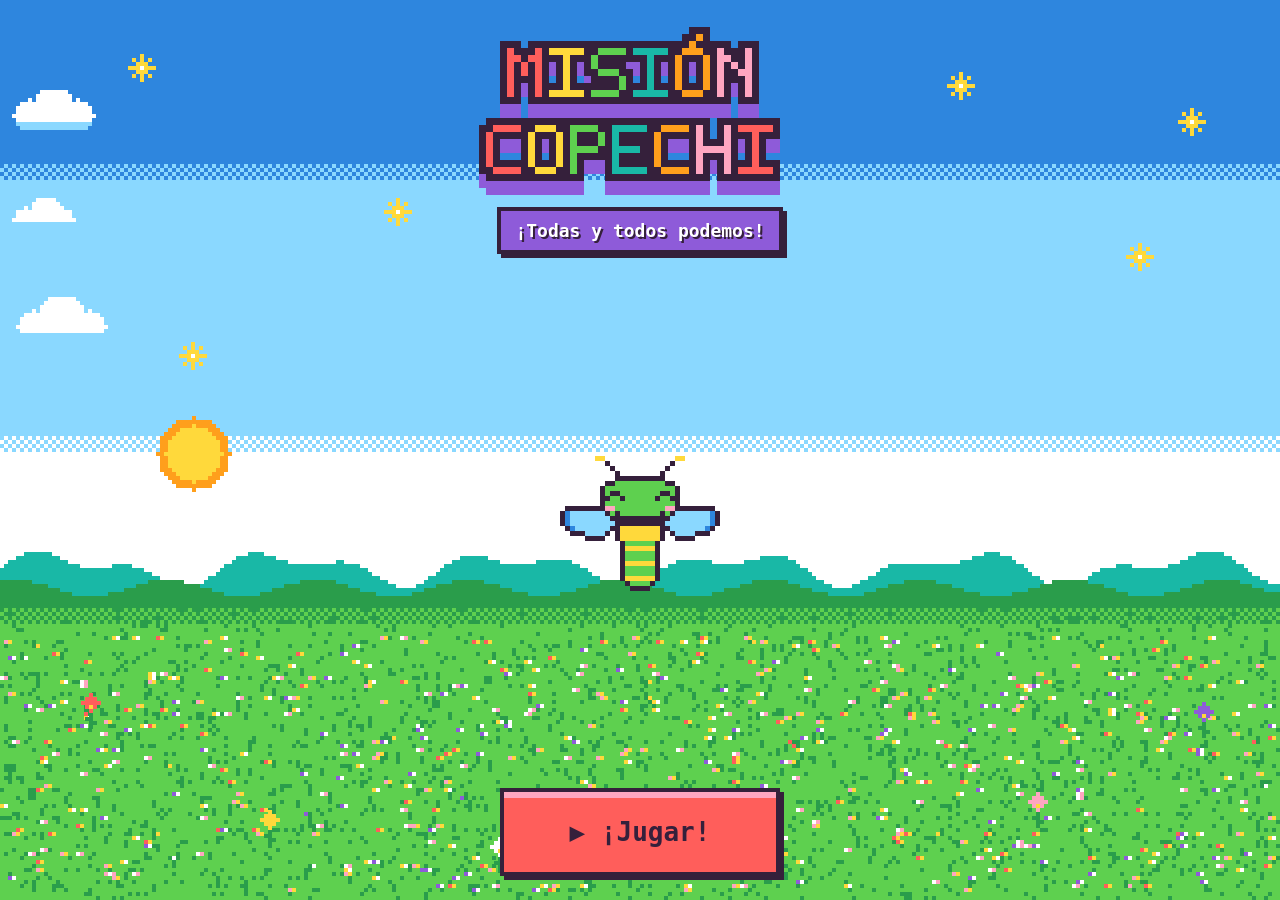
<file: index.html>
<!DOCTYPE html>
<html lang="es">
<head>
<meta charset="utf-8">
<meta name="viewport" content="width=device-width, initial-scale=1, maximum-scale=1, user-scalable=no, viewport-fit=cover">
<meta name="theme-color" content="#8ad8ff">
<title>Misión Copechi</title>
<link rel="stylesheet" href="style.css">
</head>
<body>
<main id="app">
  <section id="inicio" class="pantalla activa">
    <canvas id="inicio-fondo" class="inicio-fondo" aria-hidden="true"></canvas>
    <div id="inicio-deco" class="inicio-deco" aria-hidden="true"></div>
    <div class="inicio-titulo">
      <h1 class="titulo"><canvas id="titulo" aria-hidden="true"></canvas><span class="sr">Misión Copechi</span></h1>
      <p class="subtitulo">¡Todas y todos podemos!</p>
    </div>
    <div class="inicio-copechi"><canvas class="copechi flota" width="32" height="32" data-expr="contenta" aria-hidden="true"></canvas></div>
    <button id="btn-empezar" class="btn-jugar">▶ ¡Jugar!</button>
  </section>

  <section id="avatar" class="pantalla">
    <h2>¡Crea tu personaje!</h2>
    <canvas id="avatar-grande" class="avatar-grande" width="32" height="32" aria-hidden="true"></canvas>
    <div class="selector"><button class="btn flecha" data-campo="piel" data-d="-1" aria-label="Anterior">◀</button><span class="icono-selector">🙂</span><button class="btn flecha" data-campo="piel" data-d="1" aria-label="Siguiente">▶</button></div>
    <div class="selector"><button class="btn flecha" data-campo="pelo" data-d="-1" aria-label="Anterior">◀</button><span class="icono-selector">💇</span><button class="btn flecha" data-campo="pelo" data-d="1" aria-label="Siguiente">▶</button></div>
    <div class="selector"><button class="btn flecha" data-campo="ropa" data-d="-1" aria-label="Anterior">◀</button><span class="icono-selector">👕</span><button class="btn flecha" data-campo="ropa" data-d="1" aria-label="Siguiente">▶</button></div>
    <button id="btn-listo" class="btn grande">✅ ¡Listo!</button>
  </section>

  <section id="mapa" class="pantalla">
    <div id="mapa-barra" class="mapa-barra">
      <span id="mapa-nombre" class="mapa-nombre"></span>
      <div id="mapa-estrellas" class="mapa-estrellas" aria-hidden="true"></div>
      <button id="btn-flechas" class="btn" aria-label="Mostrar u ocultar flechas">🎮</button>
    </div>
    <canvas id="mapa-canvas" width="352" height="448" aria-label="Mapa de la escuela"></canvas>
    <div id="controles" class="controles">
      <button class="btn" data-dir="izquierda" aria-label="Izquierda">◀</button>
      <button class="btn" data-dir="arriba" aria-label="Arriba">▲</button>
      <button class="btn" data-dir="abajo" aria-label="Abajo">▼</button>
      <button class="btn" data-dir="derecha" aria-label="Derecha">▶</button>
    </div>
  </section>

  <section id="juego" class="pantalla">
    <button id="btn-voz" class="btn bocina-btn" aria-label="Escuchar otra vez"><canvas id="ico-bocina" class="ico"></canvas></button>

    <div id="panel-escena" class="panel">
      <div class="dlg">
        <div class="dlg-cabeza">
          <div class="marco-retrato"><canvas id="retrato" class="retrato" width="32" height="32" aria-hidden="true"></canvas></div>
          <span id="dlg-nombre" class="etiqueta"></span>
        </div>
        <div id="dlg-caja" class="caja-rpg" role="button" tabindex="0" aria-label="Siguiente">
          <p id="texto" class="dlg-texto"></p>
          <span id="dlg-mas" class="mas" aria-hidden="true">▼</span>
        </div>
      </div>
      <div id="opciones" class="opciones-rpg"></div>
    </div>

    <div id="panel-fb" class="panel" hidden>
      <div class="fb-copechi">
        <canvas id="fb-copechi" class="copechi" width="32" height="32" data-expr="contenta" aria-hidden="true"></canvas>
        <div id="fb-chispas" class="fb-chispas" aria-hidden="true"></div>
      </div>
      <div class="dlg">
        <div class="dlg-cabeza"><span class="etiqueta">La Copechi</span></div>
        <div id="fb-caja" class="caja-rpg" role="button" tabindex="0" aria-label="Siguiente">
          <p id="fb-texto" class="dlg-texto"></p>
          <span id="fb-mas" class="mas" aria-hidden="true">▼</span>
        </div>
      </div>
      <button id="btn-seguir" class="btn-rpg c2 grande"><canvas class="ico"></canvas><span></span></button>
    </div>
  </section>

  <section id="final" class="pantalla">
    <div class="fila-final">
      <canvas class="copechi grande" width="32" height="32" data-expr="contenta" aria-hidden="true"></canvas>
      <canvas id="avatar-final" class="avatar-grande" width="32" height="32" aria-hidden="true"></canvas>
    </div>
    <div id="estrellas" class="estrellas" aria-hidden="true"></div>
    <p id="texto-final" class="tarjeta"></p>
    <button id="btn-voz-final" class="btn bocina-btn alta" aria-label="Escuchar otra vez"><canvas id="ico-bocina-final" class="ico"></canvas></button>
    <button id="btn-debate" class="btn grande">💬 Para platicar</button>
  </section>

  <section id="debate" class="pantalla">
    <h2>💬 Para platicar en el salón</h2>
    <ol id="preguntas" class="preguntas"></ol>
    <button id="btn-voz-debate" class="btn bocina-btn alta" aria-label="Escuchar otra vez"><canvas id="ico-bocina-debate" class="ico"></canvas></button>
    <button id="btn-reiniciar" class="btn grande">🔁 Jugar otra vez</button>
  </section>
  <div id="fundido" class="fundido" aria-hidden="true"></div>
</main>
<script src="arte.js"></script>
<script src="mapa.js"></script>
<script src="game.js"></script>
</body>
</html>
</file>
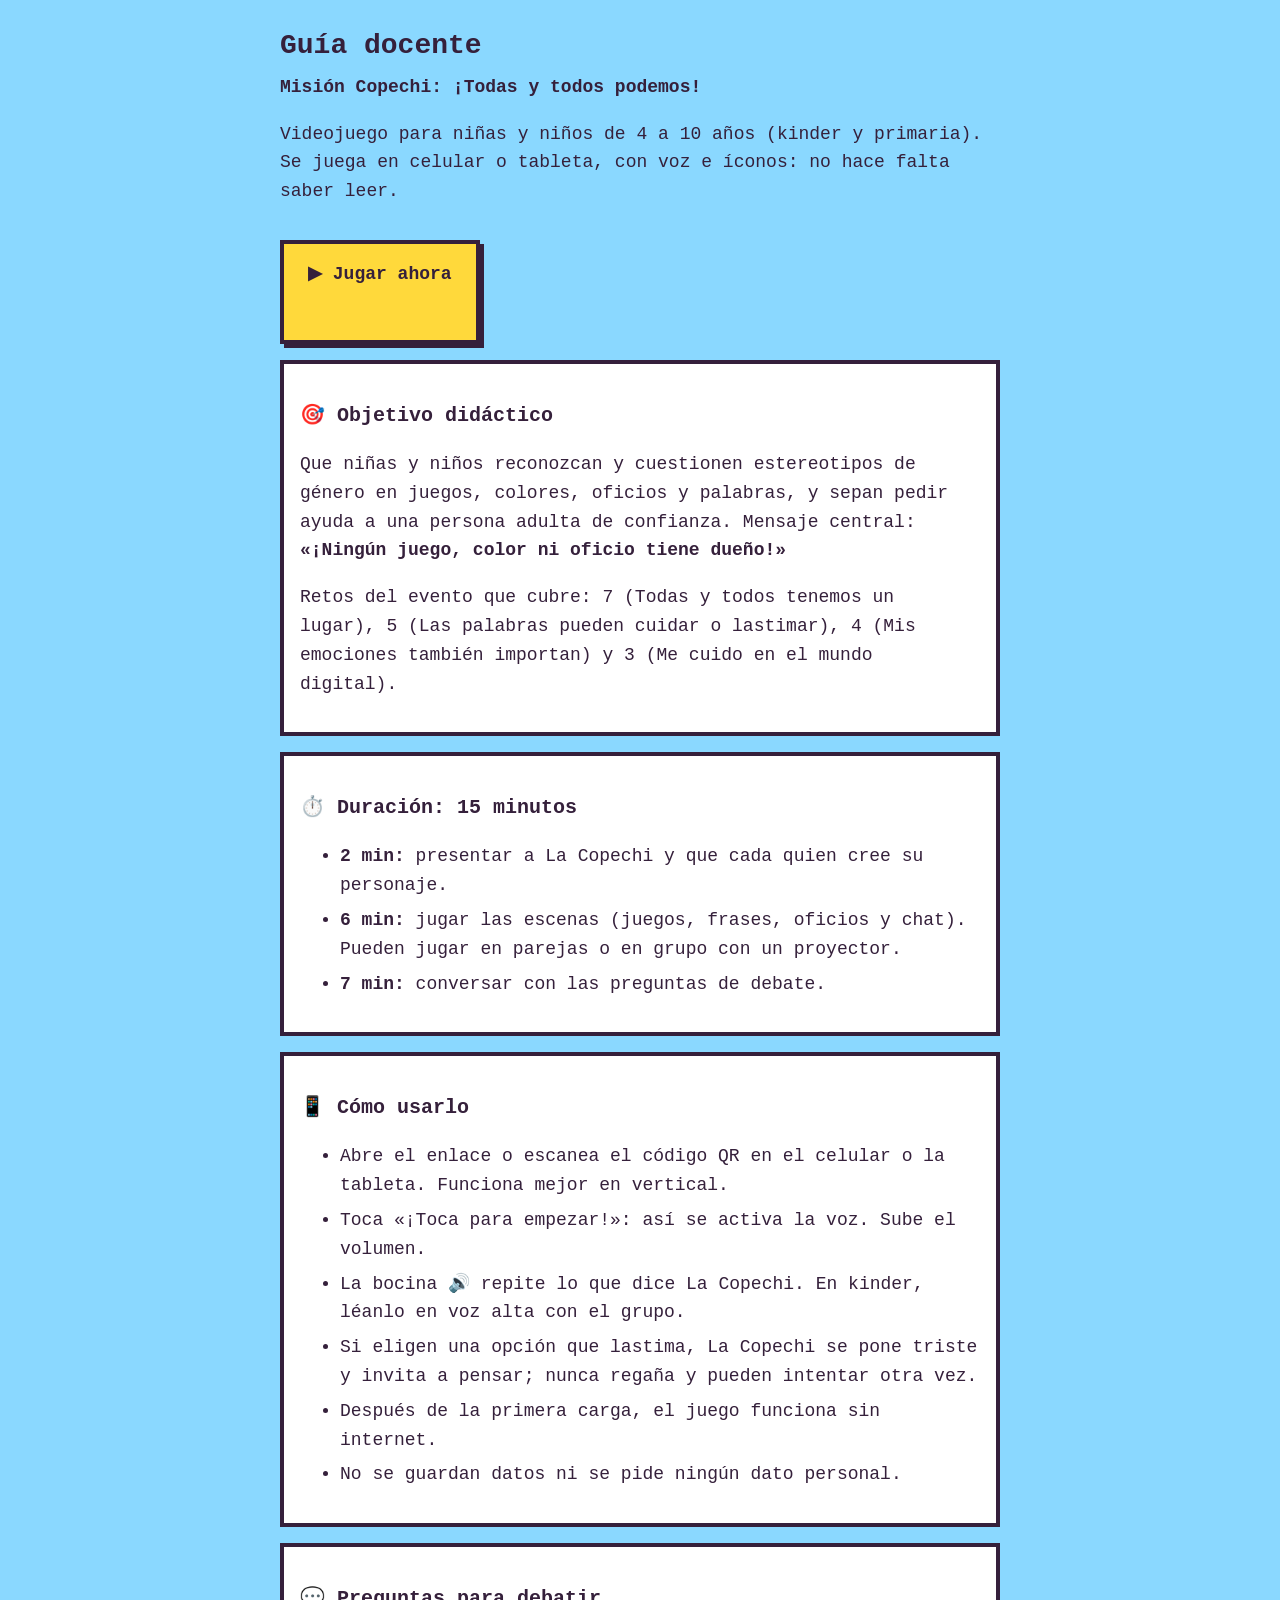
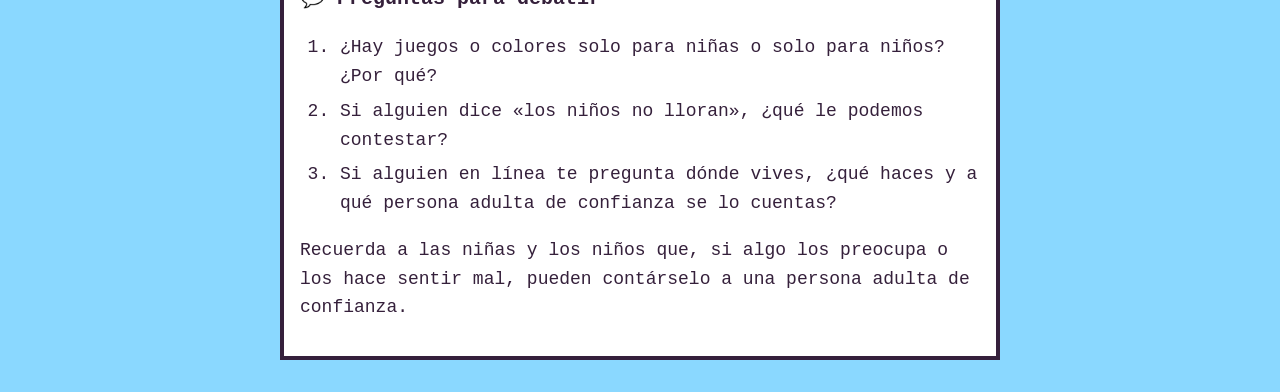
<file: guia-docente.html>
<!DOCTYPE html>
<html lang="es">
<head>
<meta charset="utf-8">
<meta name="viewport" content="width=device-width, initial-scale=1, viewport-fit=cover">
<title>Guía docente · Misión Copechi</title>
<style>
  body { margin: 0; background: #8ad8ff; color: #35203b; font: 18px/1.6 ui-monospace, monospace; padding: env(safe-area-inset-top) 16px 32px; }
  main { max-width: 720px; margin: 0 auto; }
  h1 { font-size: 28px; color: #35203b; margin: 24px 0 4px; }
  h2 { font-size: 20px; color: #35203b; margin: 32px 0 8px; }
  .lema { font-weight: bold; margin: 0 0 16px; }
  section { background: #fff; border: 4px solid #35203b; padding: 4px 16px 16px; margin-top: 16px; }
  li { margin: 6px 0; }
  .jugar { display: inline-block; background: #ffd93b; color: #35203b; border: 4px solid #35203b; box-shadow: 4px 4px 0 #35203b; padding: 16px 24px; margin-top: 16px; text-decoration: none; font-weight: bold; min-height: 64px; }
  @media print { .jugar { display: none; } body { background: #fff; } }
</style>
</head>
<body>
<main>
  <h1>Guía docente</h1>
  <p class="lema">Misión Copechi: ¡Todas y todos podemos!</p>
  <p>Videojuego para niñas y niños de 4 a 10 años (kinder y primaria). Se juega en celular o tableta, con voz e íconos: no hace falta saber leer.</p>
  <a class="jugar" href="index.html">▶ Jugar ahora</a>

  <section>
    <h2>🎯 Objetivo didáctico</h2>
    <p>Que niñas y niños reconozcan y cuestionen estereotipos de género en juegos, colores, oficios y palabras, y sepan pedir ayuda a una persona adulta de confianza. Mensaje central: <b>«¡Ningún juego, color ni oficio tiene dueño!»</b></p>
    <p>Retos del evento que cubre: 7 (Todas y todos tenemos un lugar), 5 (Las palabras pueden cuidar o lastimar), 4 (Mis emociones también importan) y 3 (Me cuido en el mundo digital).</p>
  </section>

  <section>
    <h2>⏱️ Duración: 15 minutos</h2>
    <ul>
      <li><b>2 min:</b> presentar a La Copechi y que cada quien cree su personaje.</li>
      <li><b>6 min:</b> jugar las escenas (juegos, frases, oficios y chat). Pueden jugar en parejas o en grupo con un proyector.</li>
      <li><b>7 min:</b> conversar con las preguntas de debate.</li>
    </ul>
  </section>

  <section>
    <h2>📱 Cómo usarlo</h2>
    <ul>
      <li>Abre el enlace o escanea el código QR en el celular o la tableta. Funciona mejor en vertical.</li>
      <li>Toca «¡Toca para empezar!»: así se activa la voz. Sube el volumen.</li>
      <li>La bocina 🔊 repite lo que dice La Copechi. En kinder, léanlo en voz alta con el grupo.</li>
      <li>Si eligen una opción que lastima, La Copechi se pone triste y invita a pensar; nunca regaña y pueden intentar otra vez.</li>
      <li>Después de la primera carga, el juego funciona sin internet.</li>
      <li>No se guardan datos ni se pide ningún dato personal.</li>
    </ul>
  </section>

  <section>
    <h2>💬 Preguntas para debatir</h2>
    <ol id="preguntas"></ol>
    <p>Recuerda a las niñas y los niños que, si algo los preocupa o los hace sentir mal, pueden contárselo a una persona adulta de confianza.</p>
  </section>
</main>
<script>
  fetch('data/scenes.json').then((r) => r.json()).then((d) => {
    const fin = Object.values(d.escenas).find((e) => e.final);
    const ol = document.getElementById('preguntas');
    (fin.preguntas || []).forEach((q) => { const li = document.createElement('li'); li.textContent = q; ol.append(li); });
  }).catch(() => {});
</script>
</body>
</html>
</file>
<file: style.css>
* { box-sizing: border-box; -webkit-tap-highlight-color: transparent; }
html, body { margin: 0; height: 100%; overflow: hidden; touch-action: manipulation; overscroll-behavior: none; }
body {
  height: 100dvh;
  padding: env(safe-area-inset-top) env(safe-area-inset-right) env(safe-area-inset-bottom) env(safe-area-inset-left);
  background: #8ad8ff;
  color: #35203b;
  font-family: "Press Start 2P", ui-monospace, monospace;
  font-size: 16px;
  line-height: 1.5;
  user-select: none;
  -webkit-user-select: none;
}
canvas { image-rendering: pixelated; display: block; }
#app { height: 100%; max-width: 480px; margin: 0 auto; position: relative; }
.pantalla { display: none; height: 100%; flex-direction: column; align-items: center; justify-content: center; gap: 16px; padding: 16px; text-align: center; }
.pantalla.activa { display: flex; }
h1 { font-size: 24px; margin: 0; color: #35203b; }
h2 { font-size: 18px; margin: 0; color: #35203b; }

.btn {
  font: inherit; color: #35203b; background: #ffd93b; border: 4px solid #35203b; border-radius: 0;
  min-height: 64px; min-width: 64px; padding: 12px 16px; cursor: pointer; touch-action: manipulation;
  box-shadow: 4px 4px 0 #35203b;
}
.btn:active { transform: translate(4px, 4px); box-shadow: none; }
.btn.grande { width: 100%; min-height: 80px; font-size: 16px; }
.copechi { width: 96px; height: 96px; }
.copechi.grande { width: 128px; height: 128px; }
.avatar-grande { width: 96px; height: 96px; flex: none; }

.tarjeta { background: #fff; border: 4px solid #35203b; margin: 0; padding: 12px; width: 100%; font-size: 16px; line-height: 1.5; }

/* Constructor de avatar */
#avatar { gap: 24px; }
#avatar .grande { margin-top: 24px; }
.selector { width: 100%; display: flex; align-items: center; justify-content: space-between; }
.flecha { font-size: 28px; width: 88px; }
.icono-selector { font-size: 40px; }
.fila-final { display: flex; align-items: center; justify-content: center; gap: 16px; }

.estrellas { display: flex; flex-wrap: wrap; justify-content: center; gap: 8px; }
.estrellas canvas { width: 48px; height: 48px; }

@media (min-height: 760px) {
  .copechi { width: 128px; height: 128px; }
}
@media (max-height: 600px) { .copechi.grande { width: 96px; height: 96px; } }

.preguntas { text-align: left; margin: 0; padding: 0 0 0 28px; width: 100%; font-size: 16px; line-height: 1.5; display: flex; flex-direction: column; gap: 16px; }
.preguntas li { background: #fff; border: 4px solid #35203b; padding: 8px 12px; margin-left: -8px; }

/* Mapa (vista desde arriba) */
#mapa { justify-content: flex-start; gap: 4px; padding: 4px; }
.mapa-barra { width: 100%; height: 64px; flex: none; display: flex; align-items: center; justify-content: space-between; }
.mapa-nombre { font-size: 16px; color: #fff; background: var(--u); padding: 6px 12px; margin-left: 8px; box-shadow: 0 -2px 0 0 var(--k), 0 2px 0 0 var(--k), -2px 0 0 0 var(--k), 2px 0 0 0 var(--k), 4px 4px 0 0 var(--k); }
#mapa-canvas { width: 352px; height: 448px; flex: none; border: 0; touch-action: none; background: #5ed04f; }
.controles { display: flex; gap: 24px; justify-content: center; flex: none; }
.controles.oculto { display: none; }
#mapa .btn { width: 64px; height: 64px; padding: 0; font-size: 28px; touch-action: none; }
.mapa-nombre { flex: none; }
.mapa-estrellas { flex: none; display: flex; gap: 4px; justify-content: center; align-items: center; background: var(--b); padding: 4px 8px; margin-right: 8px; box-shadow: 0 -2px 0 0 var(--k), 0 2px 0 0 var(--k), -2px 0 0 0 var(--k), 2px 0 0 0 var(--k), 4px 4px 0 0 var(--k); }
.mapa-estrellas canvas { width: 32px; height: 32px; }
.fundido { position: absolute; inset: 0; z-index: 5; background: #35203b; opacity: 0; pointer-events: none; transition: opacity .3s linear; }
.fundido.negro { opacity: 1; }

/* ---------- Pantalla de inicio ---------- */
:root { --k: #35203b; --w: #fff; --y: #ffd93b; --Y: #ff9f1c; --r: #ff5e5b; --p: #ffa6c1; --g: #5ed04f; --G: #2a9d4b; --b: #8ad8ff; --B: #2e86de; --u: #8e5bd9; --e: #19b8a6; }
.sr { position: absolute; width: 1px; height: 1px; overflow: hidden; clip: rect(0 0 0 0); white-space: nowrap; }
#inicio { position: fixed; inset: 0; z-index: 3; justify-content: space-between; gap: 0; overflow: hidden;
  padding: calc(20px + env(safe-area-inset-top)) 16px calc(24px + env(safe-area-inset-bottom)); }
.inicio-fondo, .inicio-deco { position: absolute; left: 0; top: 0; width: 100%; height: 100%; }
.inicio-fondo { z-index: 0; }
.inicio-deco { z-index: 1; pointer-events: none; overflow: hidden; }
.inicio-titulo, .inicio-copechi, #btn-empezar { position: relative; z-index: 2; }
.inicio-titulo { display: flex; flex-direction: column; align-items: center; gap: 12px; }
.titulo { margin: 0; line-height: 0; }
.titulo canvas { width: 322px; height: 175px; max-width: 100%; }
.subtitulo { margin: 0; padding: 8px 14px; background: var(--u); color: var(--w); border: 4px solid var(--k); box-shadow: 4px 4px 0 var(--k);
  font-weight: bold; font-size: 18px; line-height: 1.3; text-shadow: 2px 2px 0 var(--k); }
.inicio-copechi { flex: 1; display: flex; align-items: center; justify-content: center; }
.inicio-copechi .copechi { width: 160px; height: 160px; }
.flota { animation: flota 2.4s steps(6) infinite alternate; }
@keyframes flota { from { transform: translateY(-8px); } to { transform: translateY(8px); } }
.btn-jugar { font: inherit; font-weight: bold; font-size: 26px; width: min(100%, 280px); min-height: 88px; align-self: center;
  color: var(--k); background: var(--r); border: 4px solid var(--k); border-radius: 0; cursor: pointer; touch-action: manipulation;
  box-shadow: 4px 4px 0 var(--k), inset 0 6px 0 var(--p); animation: late 1.4s ease-in-out infinite; }
.btn-jugar:active { transform: translate(4px, 4px); box-shadow: inset 0 6px 0 var(--p); animation: none; }
@keyframes late { 50% { transform: scale(1.05); } }
.nube { position: absolute; left: 0; animation: nube linear infinite; }
@keyframes nube { from { transform: translateX(-140px); } to { transform: translateX(calc(100vw + 20px)); } }
.chispa { position: absolute; }
.chispa canvas { position: absolute; left: 0; top: 0; width: 100%; height: 100%; animation: parp 1.2s linear infinite; }
.chispa canvas + canvas { animation-name: parp2; }
@keyframes parp { 0%, 49.9% { opacity: 1; } 50%, 100% { opacity: 0; } }
@keyframes parp2 { 0%, 49.9% { opacity: 0; } 50%, 100% { opacity: 1; } }
@media (prefers-reduced-motion: reduce) {
  .flota, .btn-jugar, .nube, .chispa canvas { animation: none; }
  .chispa canvas + canvas { opacity: 0; }
}

/* ---------- Diálogos RPG (encima del mapa) ---------- */
:root { --borde: 0 -4px 0 0 var(--k), 0 4px 0 0 var(--k), -4px 0 0 0 var(--k), 4px 0 0 0 var(--k); --sombra: 4px 8px 0 0 var(--k), 8px 4px 0 0 var(--k); }
#juego { position: absolute; inset: 0; z-index: 4; background: rgba(53, 32, 59, .5); justify-content: flex-end; align-items: stretch; gap: 0;
  padding: 16px 20px 24px; text-align: left; }
.panel { display: flex; flex-direction: column; gap: 16px; width: 100%; }
.panel[hidden] { display: none; }
.bocina-btn { padding: 0; width: 64px; height: 64px; display: flex; align-items: center; justify-content: center; }
.bocina-btn .ico { width: 48px; height: 48px; }
#btn-voz { position: absolute; top: 12px; right: 16px; }
.bocina-btn.alta { position: static; }
.dlg { display: flex; flex-direction: column; gap: 8px; }
.dlg-cabeza { display: flex; align-items: flex-end; gap: 16px; margin-left: 4px; }
.marco-retrato { padding: 4px; background: var(--y); box-shadow: var(--borde), var(--sombra); line-height: 0; }
.retrato { width: 64px; height: 64px; }
.etiqueta { background: var(--y); color: var(--k); font-weight: bold; font-size: 16px; padding: 4px 12px; margin: 0 4px 4px; box-shadow: var(--borde), var(--sombra); }
.caja-rpg { position: relative; background: var(--w); color: var(--k); padding: 16px 20px; margin: 4px; cursor: pointer;
  box-shadow: var(--borde), var(--sombra), inset 0 0 0 4px var(--u); }
.dlg-texto { margin: 0; font-size: 18px; line-height: 28px; height: 56px; overflow: hidden; font-weight: bold; }
.mas { position: absolute; right: 10px; bottom: 6px; font-size: 14px; color: var(--r); animation: rebota .6s steps(2) infinite; }
@keyframes rebota { 50% { transform: translateY(3px); } }

.opciones-rpg { display: flex; flex-direction: column; gap: 32px; }
.opciones-rpg.oculta { visibility: hidden; }
.btn-rpg { --c: var(--y); --s: var(--Y); font: inherit; font-weight: bold; font-size: 18px; color: var(--k); background: var(--c); border: 0; border-radius: 0;
  min-height: 72px; padding: 8px 16px 8px 12px; margin: 4px; display: flex; align-items: center; gap: 12px; text-align: left; cursor: pointer;
  touch-action: manipulation; box-shadow: var(--borde), var(--sombra), inset 0 -6px 0 0 var(--s); }
.btn-rpg.c1 { --c: var(--g); --s: var(--G); }
.btn-rpg.c2 { --c: var(--r); --s: var(--o); }
.btn-rpg:active { transform: translate(4px, 4px); box-shadow: var(--borde), inset 0 -6px 0 0 var(--s); }
.btn-rpg .ico { flex: none; width: 56px; height: 56px; background: var(--w); border: 4px solid var(--k); }
.btn-rpg.grande { min-height: 88px; font-size: 22px; justify-content: center; }
.btn-rpg.grande .ico { width: 32px; height: 32px; background: none; border: 0; }

.fb-copechi { position: relative; align-self: center; width: 192px; height: 192px; }
.fb-copechi .copechi { width: 192px; height: 192px; }
.fb-chispas { position: absolute; inset: -20px; pointer-events: none; }
.chispa.pop { animation: pop .5s steps(2) backwards; }
@keyframes pop { from { transform: scale(0); } to { transform: scale(1); } }
@media (prefers-reduced-motion: reduce) { .mas, .chispa.pop { animation: none; } }
.en-dialogo .controles { visibility: hidden; }
</file>
